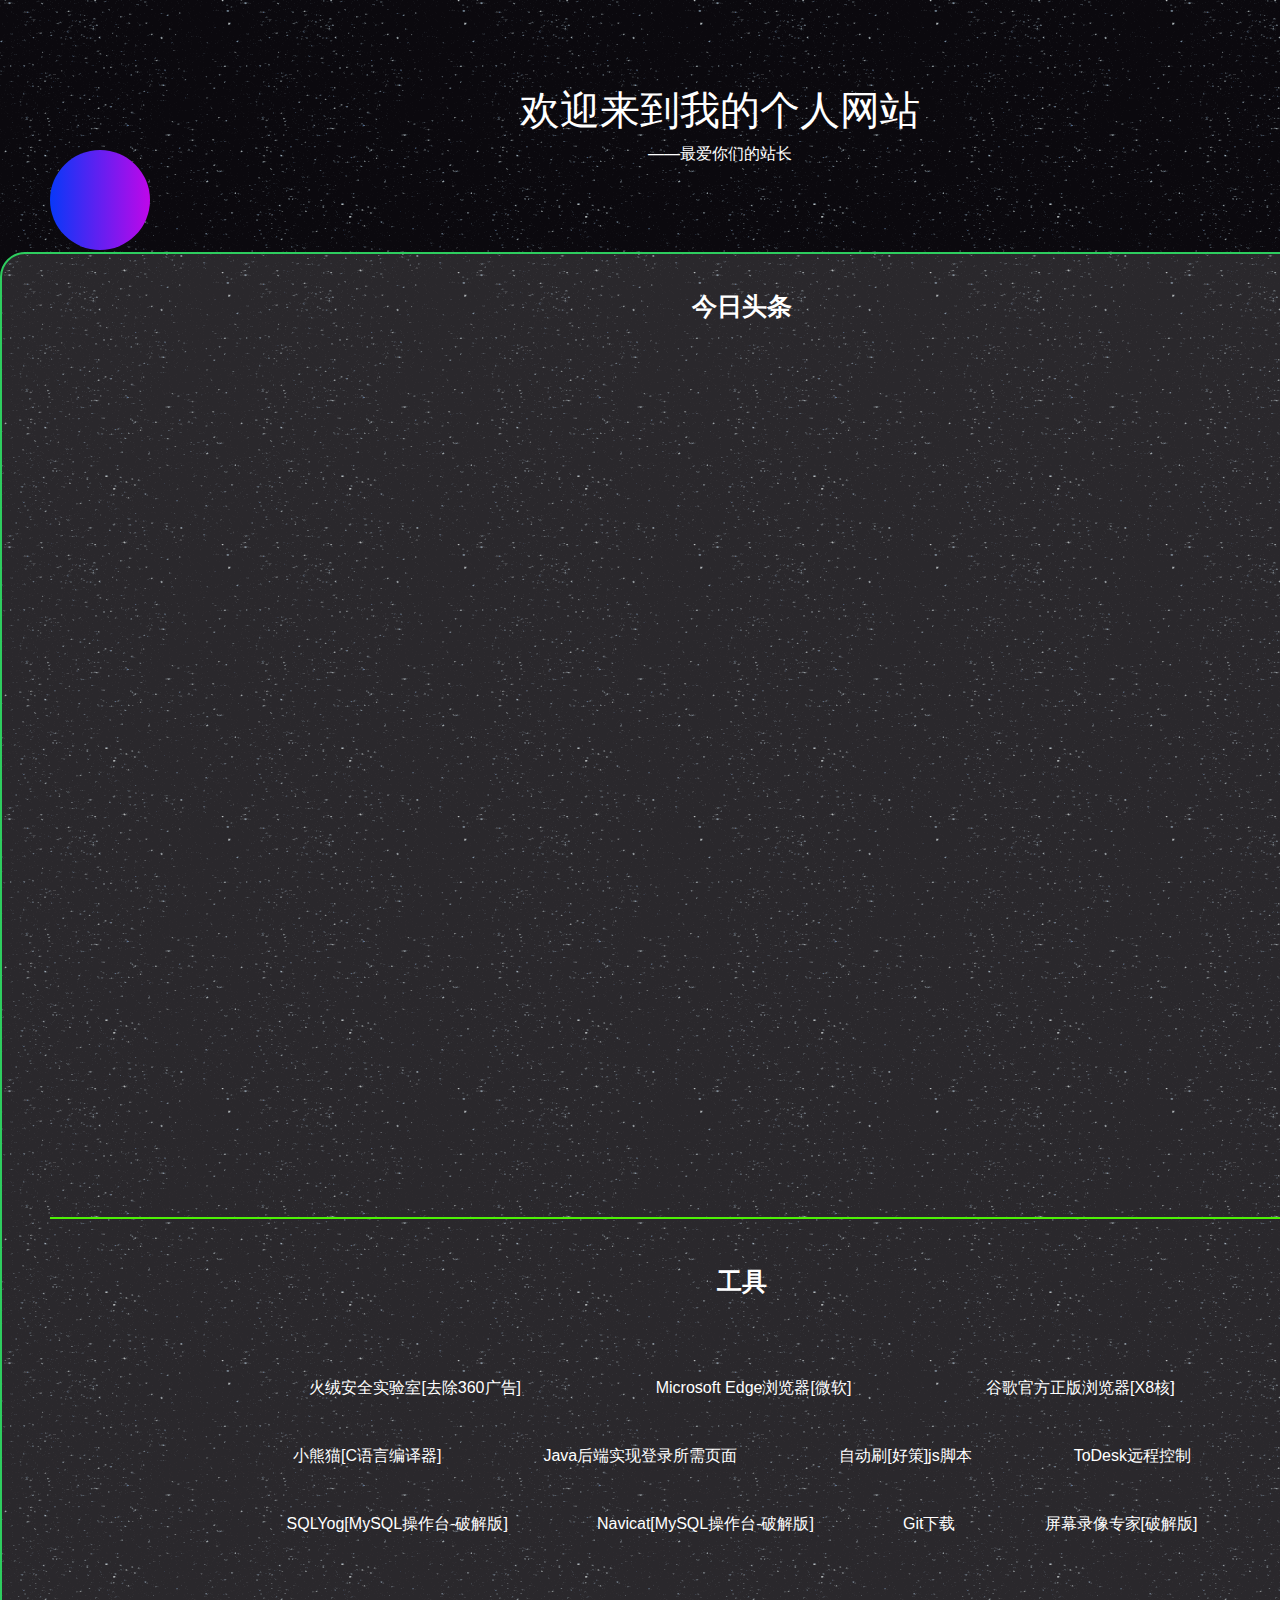
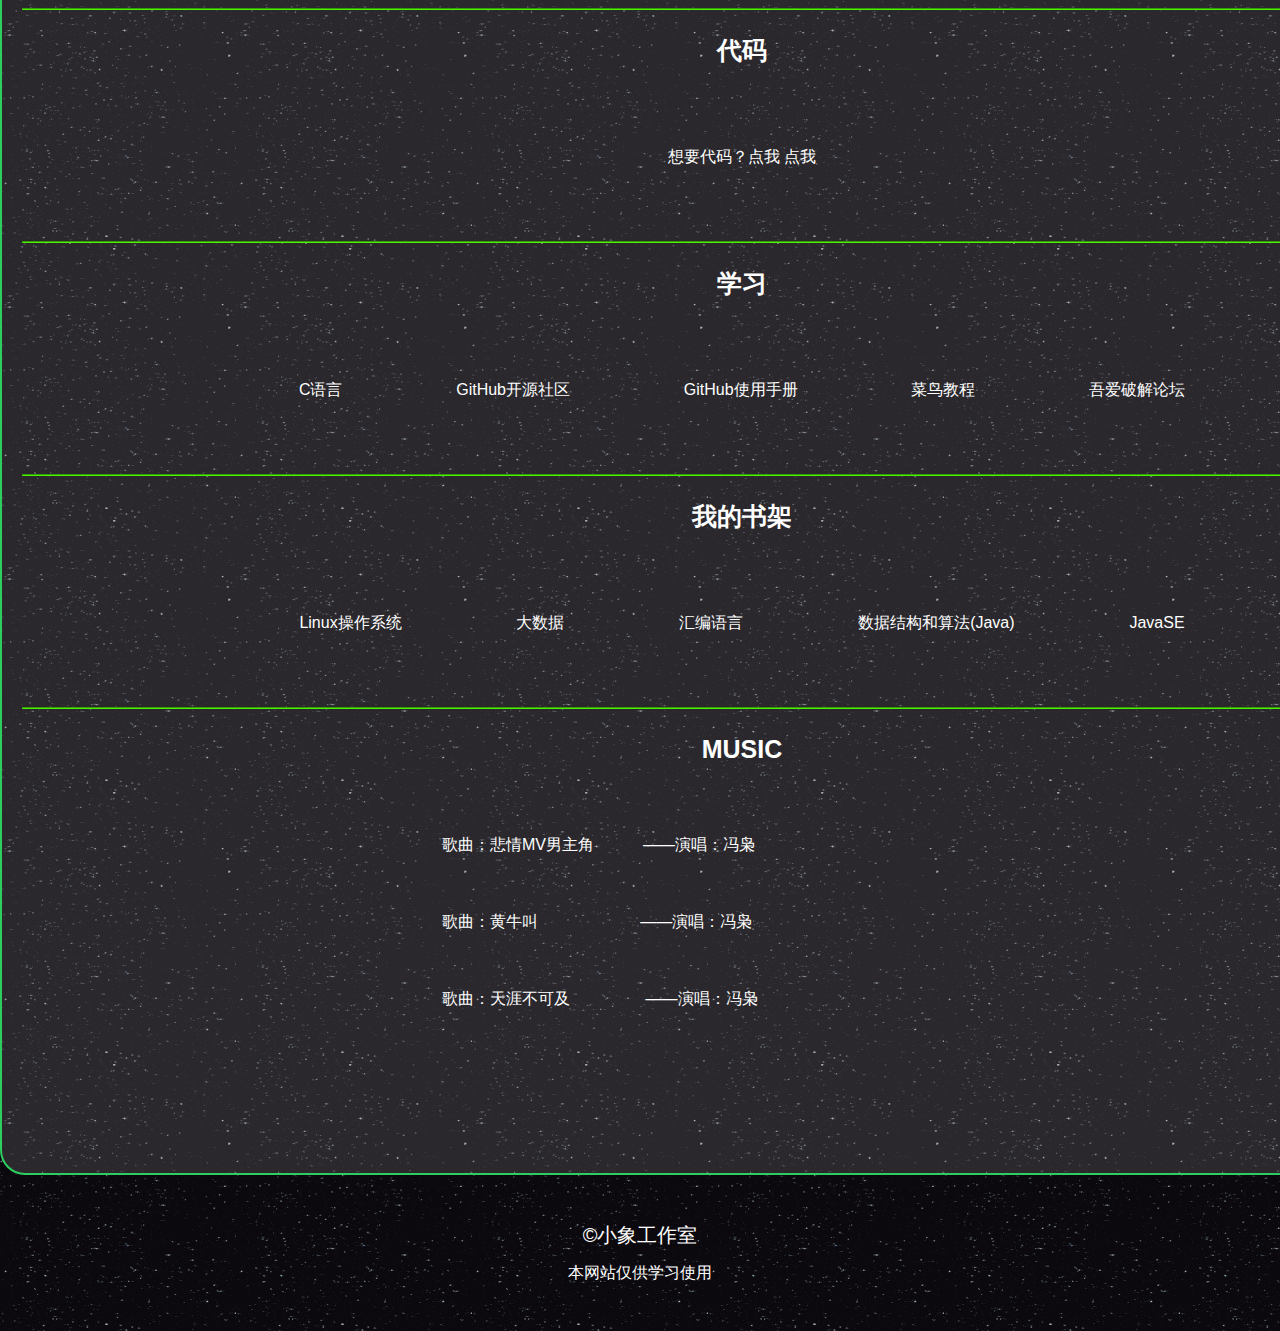
<file: index.html>
<!DOCTYPE html>
<html lang="en">
<head>
    <meta charset="utf-8">
    <!-- 让IE以edge版本状态匹配 -->
    <meta http-equiv="X-UA-Compatible" content="IE=edge">
    <!-- 通过为视口（viewport）设置 meta 属性为 user-scalable=no 可以禁用其缩放（zooming）功能 -->
    <meta name="viewport" content="width=device-width, initial-scale=1, maximum-scale=1, user-scalable=yes">
    <!-- 上述3个meta标签*必须*放在最前面，任何其他内容都*必须*跟随其后！ -->
    <!-- 搜索引擎识别内容区 -->
    <title>我的个人网站</title>
    <!-- 引擎检索 -->
    <meta name="keywords" content="个人网站，个人博客，允许通过搜索引擎检索关键字">
    <meta name="description" content="这是一个属于向豪的个人网站，本网站仅供学习使用">
    <!-- 引入logo -->
    <link rel="icon" type="image/x-icon" href="xh/favicon.png"/>
    <!-- 引入重置浏览器默认样式css -->
    <link rel="stylesheet" href="xh/css/public/reset.min.css">
    <!-- 引入css格式 -->
    <link rel="stylesheet" href="xh/css/public.min.css">
    <link rel="stylesheet" href="xh/css/index.min.css"/>
    <!-- JS -->
    <script type="text/javascript" src="xh/js/jquery.min.js"></script>
</head>
<body>
<!-- 盒子标签 矩形区域(长方形) 大小(宽高) 标签区分 class(类名)命名 命名规范化 见名知意 英文单词 -->
<div class="header w">
    <div class="mouth">
        <div class="top"></div>
        <div class="bottom"></div>
    </div>
    <div class="title">
        <h1>欢迎来到我的个人网站</h1>
        <br>
        <p>——最爱你们的站长</p>
    </div>
</div>
<div>
    <ul class="nav_down">
        <li>
            <a href="#">
                <img src="xh/img/down.png" alt="向上箭头"/>
            </a>
        </li>
    </ul>
</div>
<div>
    <ul class="nav_up">
        <li>今日头条</li>
        <li>工具</li>
        <li>代码</li>
        <li>学习</li>
        <li>我的书架</li>
        <li>MUSIC</li>
        <li>
            <img src="xh/img/up.png" alt="向下箭头"/>
        </li>
    </ul>
</div>
<div class="main w clearfix">
    <h2 class="main-title">今日头条</h2>
    <div class="video">
        <!--        &lt;!&ndash; seamless 看起来像自己的页面一样，只有谷歌和Safari6支持 &ndash;&gt;
                <iframe height="100%" width="100%"
                        src="//player.bilibili.com/player.html?aid=467010252&bvid=BV1CL411N7ba&cid=544990812&page=1">
                    您的浏览器不支持加载该视频
                </iframe>-->
        <script src='//player.polyv.net/script/player.js'></script>
        <div id='plv_25fde5982098747818aebe7032affbf1_2'></div>
        <script>
            var player = polyvPlayer({
                'wrap': '#plv_25fde5982098747818aebe7032affbf1_2',
                'width': '100%',
                'height': '788px',
                'vid': '25fde5982098747818aebe7032affbf1_2',
                'playsafe': '' // 播放加密视频的凭证, 取值参考文档: https://help.polyv.net/index.html#/vod/api/playsafe/token/create_token
            });
        </script>
    </div>
    <h2 class="main-title">工具</h2>
    <div class="click">
        <div>
            <a href="https://oahgnaix.lanzouf.com/iOTdB057nsti">火绒安全实验室[去除360广告]</a>
        </div>
        <div>
            <a href="https://oahgnaix.lanzouf.com/iOZdh05ur12b">Microsoft Edge浏览器[微软]</a>
        </div>
        <div>
            <a href="https://oahgnaix.lanzouf.com/iMNbb057nvwj">谷歌官方正版浏览器[X8核]</a>
        </div>
        <div>
            <a href="https://oahgnaix.lanzouf.com/iR40R04yle7g">小熊猫[C语言编译器]</a>
        </div>
        <div>
            <a href="https://oahgnaix.lanzouf.com/i26Rt04yhd4d">Java后端实现登录所需页面</a>
        </div>
        <div>
            <a href="https://oahgnaix.lanzouf.com/im88P04vdkwb">自动刷[好策]js脚本</a>
        </div>
        <div>
            <a href="https://oahgnaix.lanzouf.com/ihHPa04ve90j">ToDesk远程控制</a>
        </div>
        <div>
            <a href="https://oahgnaix.lanzouf.com/iu9Kt04vdofi">SQLYog[MySQL操作台-破解版]</a>
        </div>
        <div>
            <a href="https://oahgnaix.lanzouf.com/im6P004vdncj">Navicat[MySQL操作台-破解版]</a>
        </div>
        <div>
            <a href="https://oahgnaix.lanzouf.com/iqVxa04vdp3c">Git下载</a>
        </div>
        <div>
            <a href="https://oahgnaix.lanzouf.com/i6gBZ04vd6te">屏幕录像专家[破解版]</a>
        </div>
        <!--        <div>-->
        <!--            <a href="">GitHubDeskTop[附:汉化组件]</a>-->
        <!--        </div>-->
        <!--        <div>-->
        <!--            <a href="">MySQL[5.7.37]附:完整配置步骤</a>-->
        <!--        </div>-->
    </div>
    <hr>
    <h2 class="main-title">代码</h2>
    <div class="click">
        <div id="myBlog">
            <!-- href="http://oahgnaix.gitee.io/xh" target="_blank"-->
            <a href="http://oahgnaix.gitee.io/xh" target="_blank">
                想要代码？点我 点我
            </a>
        </div>
    </div>
    <hr>
    <h2 class="main-title">学习</h2>
    <div class="click">
        <div>
            <a href="http://oahgnaix.gitee.io/website-repository/doc/C语言图书——尚硅谷.pdf">
                C语言
            </a>
        </div>
        <div>
            <a href="https://github.com/">GitHub开源社区</a>
        </div>
        <div>
            <a href="http://oahgnaix.gitee.io/website-repository/images/github/search.jpg">GitHub使用手册</a>
        </div>
        <div>
            <a href="https://www.runoob.com/html/html-tutorial.html">菜鸟教程</a>
        </div>
        <div>
            <a href="https://www.52pojie.cn/">吾爱破解论坛</a>
        </div>
    </div>
    <hr>
    <h2 class="main-title">我的书架</h2>
    <div class="click">
        <div>
            <a href="http://oahgnaix.gitee.io/website-repository/doc/Linux图书(2021版)——韩顺平.pdf">
                Linux操作系统
            </a>
        </div>
        <div>
            <a href="http://oahgnaix.gitee.io/website-repository/doc/大数据图书.pdf">
                大数据
            </a>
        </div>
        <div>
            <a href="http://oahgnaix.gitee.io/website-repository/doc/汇编语言 第四版.pdf">
                汇编语言
            </a>
        </div>
        <div>
            <a href="http://oahgnaix.gitee.io/website-repository/doc/数据结构与算法图书(Java版)——韩顺平.pdf">
                数据结构和算法(Java)
            </a>
        </div>
        <div>
            <a href="http://oahgnaix.gitee.io/website-repository/doc/JavaSE图书——韩顺平.pdf">
                JavaSE
            </a>
        </div>
    </div>
    <hr>
    <h2 class="main-title">MUSIC</h2>
    <div class="music">
        <h4>歌曲：悲情MV男主角 &nbsp; &nbsp; &nbsp; &nbsp; &nbsp; ——演唱：冯枭</h4>
        <audio style="width: 100%; height: 100%" controls loop>
            <source src="http://oahgnaix.gitee.io/website-repository/music/悲情MV男主角.mp3" type="audio/mp3">
            <embed height="50" width="100"
                   src="">
        </audio>
    </div>
    <div class="music">
        <h4>歌曲：黄牛叫 &nbsp; &nbsp; &nbsp; &nbsp; &nbsp; &nbsp; &nbsp; &nbsp; &nbsp; &nbsp; &nbsp; ——演唱：冯枭</h4>
        <audio style="width: 100%; height: 100%" controls loop>
            <source src="http://oahgnaix.gitee.io/website-repository/music/music.mp3" type="audio/mp3">
            <embed height="50" width="100"
                   src="">
        </audio>
    </div>
    <div class="music">
        <h4>歌曲：天涯不可及 &nbsp; &nbsp; &nbsp; &nbsp; &nbsp; &nbsp; &nbsp; &nbsp; ——演唱：冯枭</h4>
        <audio style="width: 100%; height: 100%" controls loop>
            <source src="http://oahgnaix.gitee.io/website-repository/music/天涯不可及.mp3"
                    type="audio/mp3">
            <embed height="50" width="100"
                   src="">
        </audio>
    </div>
</div>

<div class="footer">
    <h2 class="copyright">
        &copy;小象工作室
    </h2>
    <p class="copyright-info">本网站仅供学习使用</p>
</div>
<!-- 本网页的JS -->
<script type="text/javascript" src="xh/js/rotation_map.js"></script>
<script type="text/javascript" src="xh/js/navigation.js"></script>
<script type="text/javascript" src="xh/js/index.js"></script>
</body>
</html>
</file>
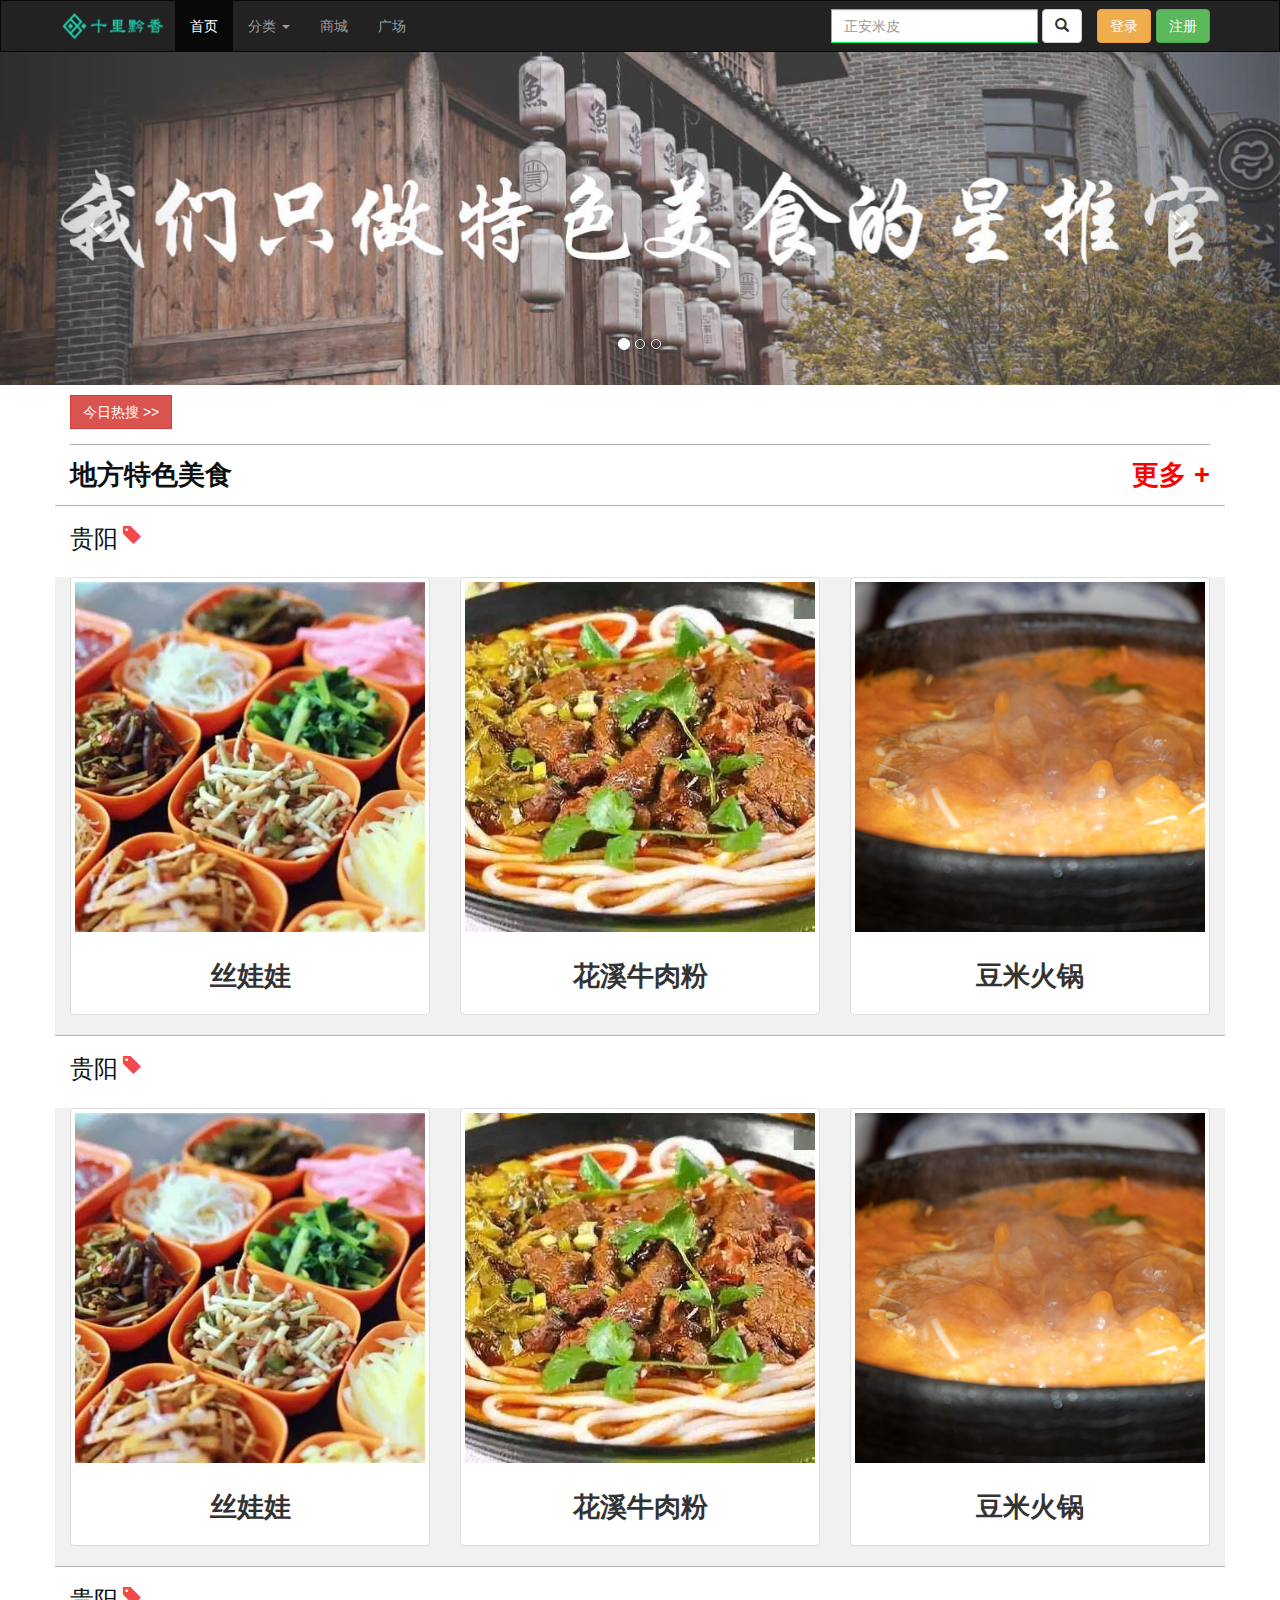
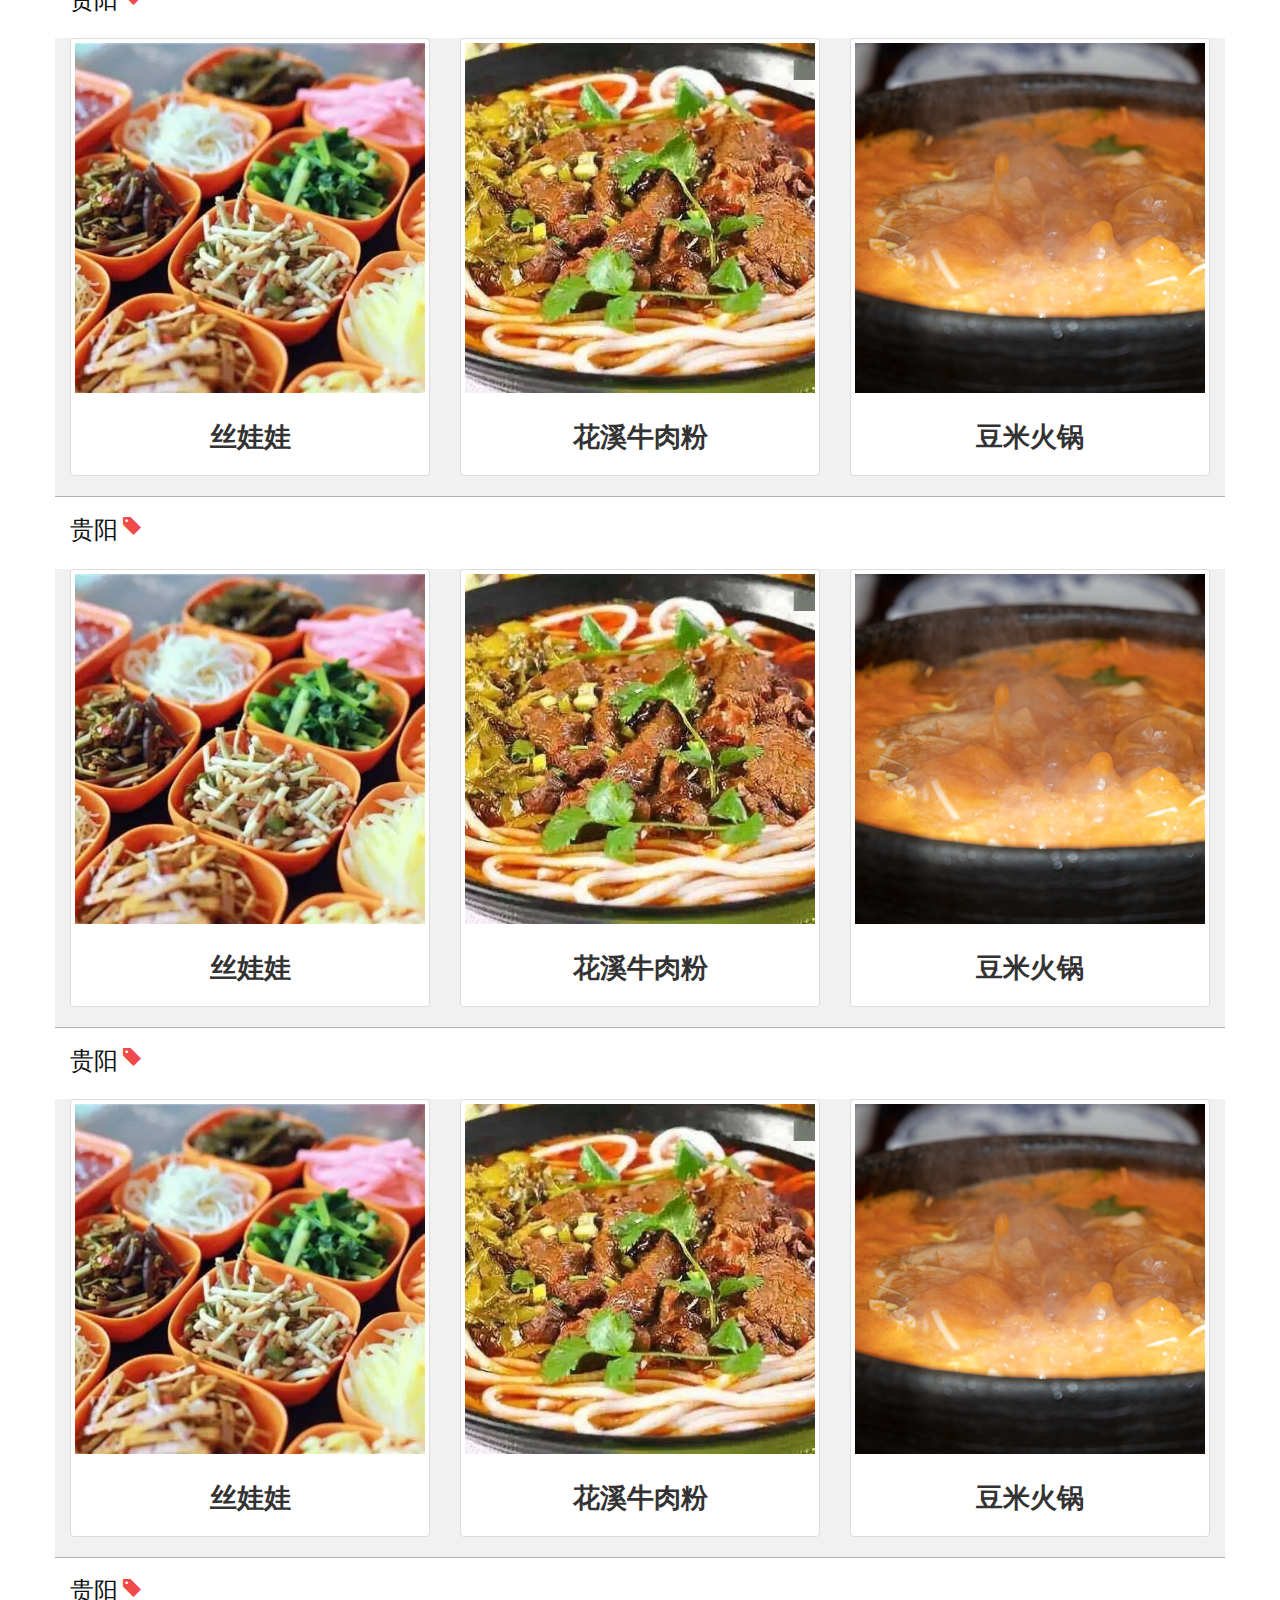
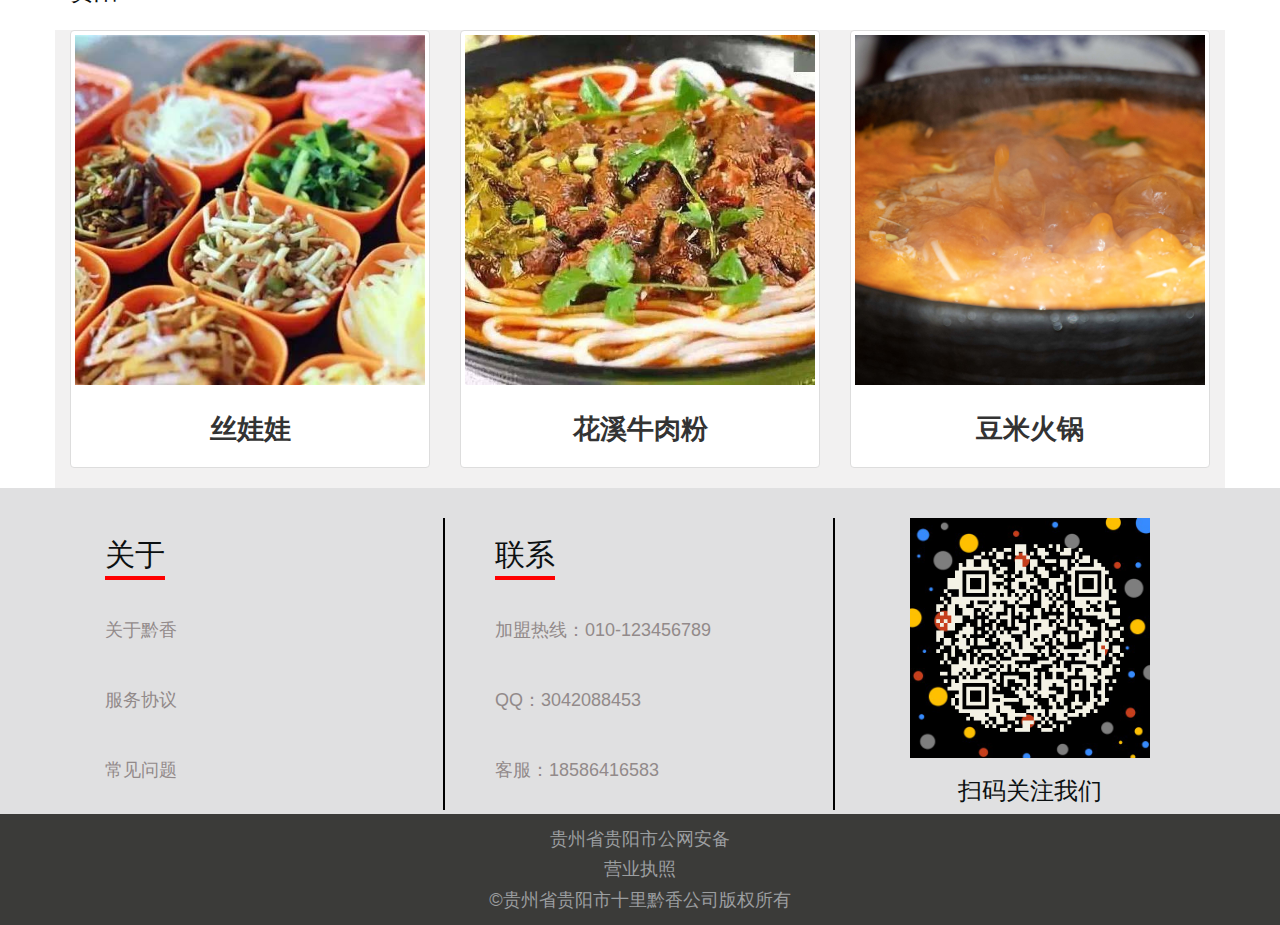
<file: slqx/index.html>
<!DOCTYPE html>
<html lang="en">
<head>
    <meta charset="utf-8">
    <!-- 让IE以edge版本状态匹配 -->
    <meta http-equiv="X-UA-Compatible" content="IE=edge">
    <!-- 通过为视口（viewport）设置 meta 属性为 user-scalable=no 可以禁用其缩放（zooming）功能 -->
    <meta name="viewport" content="width=device-width, initial-scale=1, maximum-scale=1, user-scalable=no">
    <!-- 上述3个meta标签*必须*放在最前面，任何其他内容都*必须*跟随其后！ -->
    <!-- 搜索引擎识别内容区 -->
    <title>十里黔香</title>
    <meta name="description"
          content=""/>
    <meta name="keywords" content="十里黔香、贵州美食、贵州特色美食、美食、贵州小吃"/>
    <!-- 引入logo -->
    <link rel="icon" type="image/x-icon" href="favicon.ico"/>
    <!-- 引入去除默认样式 放最前面 -->
    <link rel="stylesheet" href="css/public/reset.min.css">
    <!-- Bootstrap -->
    <link rel="stylesheet" href="mybootstrap/css/bootstrap.min.css">
    <!-- 引入字体图标库 -->
    <link rel="stylesheet" href="fa/css/all.min.css">
    <!-- 引入网页样式 -->
    <link rel="stylesheet" href="css/index.min.css">
    <!-- HTML5 shim 和 Respond.js 是为了让 IE8 支持 HTML5 元素和媒体查询（media queries）功能 -->
    <!-- 警告：通过 file:// 协议（就是直接将 html 页面拖拽到浏览器中）访问页面时 Respond.js 不起作用 -->
    <!--[if lt IE 9]>
    <script src="mybootstrap/js/html5shiv.js"></script>
    <script src="mybootstrap/js/respond.min.js"></script>
    <![endif]-->
</head>
<body>
<!-- 导航区 -->
<nav class="navbar navbar-default navbar-inverse">
    <div class="container nav-mi">
        <!-- 移动端菜单栏 -->
        <div class="navbar-header">
            <!-- 菜单栏弹出层按钮 -->
            <button type="button" class="navbar-toggle collapsed" data-toggle="collapse"
                    data-target="#bs-example-navbar-collapse-1" aria-expanded="false">
                <span class="sr-only">Toggle navigation</span>
                <span class="icon-bar"></span>
                <span class="icon-bar"></span>
                <span class="icon-bar"></span>
            </button>
            <!-- logo -->
            <a class="navbar-brand logo" href="index.html">
                <img src="img/logo.png" alt="十里黔香">
            </a>
        </div>
        <!-- PC端导航栏 -->
        <div class="collapse navbar-collapse" id="bs-example-navbar-collapse-1">
            <ul class="nav navbar-nav nav-items">
                <li class="active"><a href="index.html">首页 <span class="sr-only">(current)</span></a></li>
                <li class="dropdown">
                    <a href="#" class="dropdown-toggle" data-toggle="dropdown" role="button" aria-haspopup="true"
                       aria-expanded="false">分类 <span class="caret"></span></a>
                    <ul class="dropdown-menu">
                        <li><a href="javascript:">贵阳</a></li>
                        <li><a href="javascript:">遵义</a></li>
                        <li><a href="javascript:">铜仁</a></li>
                    </ul>
                </li>
                <li><a href="#">商城</a></li>
                <li class="hidden-xs"><a href="javascript:">广场</a></li>
            </ul>
            <!-- 登录注册 -->
            <ul class="nav navbar-nav navbar-right sign-in">
                <li>
                    <a href="javascript:">
                        <button type="button" class="btn btn-warning">登录</button>
                    </a>
                </li>
                <li class="zhuce-wrapper">
                    <a href="javascript:">
                        <button type="button" class="btn btn-success">注册</button>
                    </a>
                </li>
            </ul>
            <!-- PC端搜索框 -->
            <div class="hidden-xs pc-search">
                <form class="navbar-form navbar-right">
                    <div class="form-group">
                        <input type="text" class="form-control" placeholder="正安米皮">
                    </div>
                    <button type="submit" class="btn btn-default">
                        <i class="glyphicon glyphicon-search"></i>
                    </button>
                </form>
            </div>
        </div>
        <!-- 移动端搜索框 -->
        <div class="visible-xs mobile-search">
            <form>
                <div class="form-group">
                    <input type="text" class="form-control" placeholder="正安米皮">
                </div>
                <button type="submit" class="btn btn-default">搜索</button>
            </form>
        </div>
    </div>
</nav>
<!-- 轮播图 -->
<div id="carousel-example-generic" class="carousel slide hidden-xs" data-ride="carousel">
    <!-- 轮播点区域 x3 -->
    <ol class="carousel-indicators">
        <li data-target="#carousel-example-generic" data-slide-to="0" class="active"></li>
        <li data-target="#carousel-example-generic" data-slide-to="1"></li>
        <li data-target="#carousel-example-generic" data-slide-to="2"></li>
    </ol>

    <!-- 轮播图区域 x3 -->
    <div class="carousel-inner" role="listbox">
        <div class="item active">
            <img src="img/lunbo/lunbo01.jpg" alt="你的浏览器不支持...">
            <div class="carousel-caption"></div>
        </div>
        <div class="item">
            <img src="img/lunbo/lunbo02.jpg" alt="你的浏览器不支持...">
            <div class="carousel-caption"></div>
        </div>
        <div class="item">
            <img src="img/lunbo/lunbo03.jpg" alt="你的浏览器不支持...">
            <div class="carousel-caption"></div>
        </div>
    </div>

    <!-- 切换按钮 -->
    <a class="left carousel-control" href="#carousel-example-generic" role="button" data-slide="prev">
        <span class="glyphicon glyphicon-chevron-left" aria-hidden="true"></span>
        <span class="sr-only">Previous</span>
    </a>
    <a class="right carousel-control" href="#carousel-example-generic" role="button" data-slide="next">
        <span class="glyphicon glyphicon-chevron-right" aria-hidden="true"></span>
        <span class="sr-only">Next</span>
    </a>
</div>
<!-- 移动端显示导航 -->
<div class="mobile-nav visible-xs">
    <a href="javascript:">关注</a>
    <a href="javascript:">推荐</a>
    <a href="javascript:">广场</a>
</div>
<!-- 热搜 -->
<div class="container hot-search hidden-xs">
    <button class="btn btn-danger hot-search-title" type="button" data-toggle="collapse"
            data-target="#collapseExample"
            aria-expanded="false" aria-controls="collapseExample">
        今日热搜 >>
    </button>
    <div class="collapse hot-search-info" id="collapseExample">
        <div class="well">
            <ul class="row">
                <li class="slqx-lg-4 slqx-md-4 slqx-sm-8 slqx-xs-12">
                    <p>热度排行榜</p>
                    <a href=""><p>1 贵阳丝娃娃</p></a>
                    <a href=""><p>2 青岩状元蹄</p></a>
                    <a href=""><p>3 正安蒸米皮</p></a>
                </li>
                <li class="slqx-lg-4 slqx-md-4 slqx-sm-8 slqx-xs-12">
                    <p>热销排行榜</p>
                    <a href=""><p>1 贵阳丝娃娃</p></a>
                    <a href=""><p>2 青岩状元蹄</p></a>
                    <a href=""><p>3 正安蒸米皮</p></a>
                </li>
                <li class="slqx-lg-4 slqx-md-4 slqx-sm-8 slqx-xs-12">
                    <p>美食教程</p>
                    <a href=""><p>1 贵阳丝娃娃</p></a>
                    <a href=""><p>2 青岩状元蹄</p></a>
                    <a href=""><p>3 正安蒸米皮</p></a>
                </li>
            </ul>
        </div>
    </div>
</div>
<!-- 美食专区 -->
<div class="container food-head">
    <div class="row">
        <div class="slqx-sm-12">
            <ul>
                <li class="hidden-xs">地方特色美食</li>
                <li class="hidden-xs"><a href="javascript:">更多 +</a></li>
                <li class="visible-xs">为你推荐</li>
                <li class="visible-xs"><a href="javascript:">更多 +</a></li>
            </ul>
        </div>
    </div>
</div>
<!-- 各地区美食(贵阳) -->
<div class="container food-local">
    <div class="row">
        <div class="slqx-sm-12 ul">
            <h3>贵阳</h3>
            <i class="glyphicon glyphicon-tag"></i>
        </div>
    </div>
    <div class="row food-wrapper">
        <div class="slqx-sm-4 slqx-xs-7 food">
            <div class="thumbnail">
                <a href="food/guiyang/siwawa.html">
                    <img class="food-cover img-responsive" src="img/guiyang/siwawa.jpg" alt="丝娃娃">
                    <div class="caption">
                        <h2 class="food-title">丝娃娃</h2>
                    </div>
                </a>
            </div>
        </div>
        <div class="slqx-sm-4 slqx-xs-7 food">
            <div class="thumbnail">
                <a href="#">
                    <img class="food-cover img-responsive" src="img/guiyang/花溪牛肉粉.jpg" alt="花溪牛肉粉">
                    <div class="caption">
                        <h2 class="food-title">花溪牛肉粉</h2>
                    </div>
                </a>
            </div>
        </div>
        <div class="slqx-sm-4 slqx-xs-7 food">
            <div class="thumbnail">
                <a href="#">
                    <img class="food-cover img-responsive" src="img/guiyang/豆米火锅.jpg" alt="豆米火锅">
                    <div class="caption">
                        <h2 class="food-title">豆米火锅</h2>
                    </div>
                </a>
            </div>
        </div>
    </div>
</div>
<!-- 各地区美食(贵阳) -->
<div class="container food-local">
    <div class="row">
        <div class="slqx-sm-12 ul">
            <h3>贵阳</h3>
            <i class="glyphicon glyphicon-tag"></i>
        </div>
    </div>
    <div class="row food-wrapper">
        <div class="slqx-sm-4 slqx-xs-7 food">
            <div class="thumbnail">
                <a href="food/guiyang/siwawa.html">
                    <img class="food-cover img-responsive" src="img/guiyang/siwawa.jpg" alt="丝娃娃">
                    <div class="caption">
                        <h2 class="food-title">丝娃娃</h2>
                    </div>
                </a>
            </div>
        </div>
        <div class="slqx-sm-4 slqx-xs-7 food">
            <div class="thumbnail">
                <a href="#">
                    <img class="food-cover img-responsive" src="img/guiyang/花溪牛肉粉.jpg" alt="花溪牛肉粉">
                    <div class="caption">
                        <h2 class="food-title">花溪牛肉粉</h2>
                    </div>
                </a>
            </div>
        </div>
        <div class="slqx-sm-4 slqx-xs-7 food">
            <div class="thumbnail">
                <a href="#">
                    <img class="food-cover img-responsive" src="img/guiyang/豆米火锅.jpg" alt="豆米火锅">
                    <div class="caption">
                        <h2 class="food-title">豆米火锅</h2>
                    </div>
                </a>
            </div>
        </div>
    </div>
</div>
<!-- 各地区美食(贵阳) -->
<div class="container food-local">
    <div class="row">
        <div class="slqx-sm-12 ul">
            <h3>贵阳</h3>
            <i class="glyphicon glyphicon-tag"></i>
        </div>
    </div>
    <div class="row food-wrapper">
        <div class="slqx-sm-4 slqx-xs-7 food">
            <div class="thumbnail">
                <a href="food/guiyang/siwawa.html">
                    <img class="food-cover img-responsive" src="img/guiyang/siwawa.jpg" alt="丝娃娃">
                    <div class="caption">
                        <h2 class="food-title">丝娃娃</h2>
                    </div>
                </a>
            </div>
        </div>
        <div class="slqx-sm-4 slqx-xs-7 food">
            <div class="thumbnail">
                <a href="#">
                    <img class="food-cover img-responsive" src="img/guiyang/花溪牛肉粉.jpg" alt="花溪牛肉粉">
                    <div class="caption">
                        <h2 class="food-title">花溪牛肉粉</h2>
                    </div>
                </a>
            </div>
        </div>
        <div class="slqx-sm-4 slqx-xs-7 food">
            <div class="thumbnail">
                <a href="#">
                    <img class="food-cover img-responsive" src="img/guiyang/豆米火锅.jpg" alt="豆米火锅">
                    <div class="caption">
                        <h2 class="food-title">豆米火锅</h2>
                    </div>
                </a>
            </div>
        </div>
    </div>
</div>
<!-- 各地区美食(贵阳) -->
<div class="container food-local">
    <div class="row">
        <div class="slqx-sm-12 ul">
            <h3>贵阳</h3>
            <i class="glyphicon glyphicon-tag"></i>
        </div>
    </div>
    <div class="row food-wrapper">
        <div class="slqx-sm-4 slqx-xs-7 food">
            <div class="thumbnail">
                <a href="food/guiyang/siwawa.html">
                    <img class="food-cover img-responsive" src="img/guiyang/siwawa.jpg" alt="丝娃娃">
                    <div class="caption">
                        <h2 class="food-title">丝娃娃</h2>
                    </div>
                </a>
            </div>
        </div>
        <div class="slqx-sm-4 slqx-xs-7 food">
            <div class="thumbnail">
                <a href="#">
                    <img class="food-cover img-responsive" src="img/guiyang/花溪牛肉粉.jpg" alt="花溪牛肉粉">
                    <div class="caption">
                        <h2 class="food-title">花溪牛肉粉</h2>
                    </div>
                </a>
            </div>
        </div>
        <div class="slqx-sm-4 slqx-xs-7 food">
            <div class="thumbnail">
                <a href="#">
                    <img class="food-cover img-responsive" src="img/guiyang/豆米火锅.jpg" alt="豆米火锅">
                    <div class="caption">
                        <h2 class="food-title">豆米火锅</h2>
                    </div>
                </a>
            </div>
        </div>
    </div>
</div>
<!-- 各地区美食(贵阳) -->
<div class="container food-local">
    <div class="row">
        <div class="slqx-sm-12 ul">
            <h3>贵阳</h3>
            <i class="glyphicon glyphicon-tag"></i>
        </div>
    </div>
    <div class="row food-wrapper">
        <div class="slqx-sm-4 slqx-xs-7 food">
            <div class="thumbnail">
                <a href="food/guiyang/siwawa.html">
                    <img class="food-cover img-responsive" src="img/guiyang/siwawa.jpg" alt="丝娃娃">
                    <div class="caption">
                        <h2 class="food-title">丝娃娃</h2>
                    </div>
                </a>
            </div>
        </div>
        <div class="slqx-sm-4 slqx-xs-7 food">
            <div class="thumbnail">
                <a href="#">
                    <img class="food-cover img-responsive" src="img/guiyang/花溪牛肉粉.jpg" alt="花溪牛肉粉">
                    <div class="caption">
                        <h2 class="food-title">花溪牛肉粉</h2>
                    </div>
                </a>
            </div>
        </div>
        <div class="slqx-sm-4 slqx-xs-7 food">
            <div class="thumbnail">
                <a href="#">
                    <img class="food-cover img-responsive" src="img/guiyang/豆米火锅.jpg" alt="豆米火锅">
                    <div class="caption">
                        <h2 class="food-title">豆米火锅</h2>
                    </div>
                </a>
            </div>
        </div>
    </div>
</div>
<!-- 各地区美食(贵阳) -->
<div class="container food-local">
    <div class="row">
        <div class="slqx-sm-12 ul">
            <h3>贵阳</h3>
            <i class="glyphicon glyphicon-tag"></i>
        </div>
    </div>
    <div class="row food-wrapper">
        <div class="slqx-sm-4 slqx-xs-7 food">
            <div class="thumbnail">
                <a href="food/guiyang/siwawa.html">
                    <img class="food-cover img-responsive" src="img/guiyang/siwawa.jpg" alt="丝娃娃">
                    <div class="caption">
                        <h2 class="food-title">丝娃娃</h2>
                    </div>
                </a>
            </div>
        </div>
        <div class="slqx-sm-4 slqx-xs-7 food">
            <div class="thumbnail">
                <a href="#">
                    <img class="food-cover img-responsive" src="img/guiyang/花溪牛肉粉.jpg" alt="花溪牛肉粉">
                    <div class="caption">
                        <h2 class="food-title">花溪牛肉粉</h2>
                    </div>
                </a>
            </div>
        </div>
        <div class="slqx-sm-4 slqx-xs-7 food">
            <div class="thumbnail">
                <a href="#">
                    <img class="food-cover img-responsive" src="img/guiyang/豆米火锅.jpg" alt="豆米火锅">
                    <div class="caption">
                        <h2 class="food-title">豆米火锅</h2>
                    </div>
                </a>
            </div>
        </div>
    </div>
</div>
<!-- 本司相关信息介绍 -->
<div class="container-fluid company-wrapper">
    <div class="container company-info">
        <div class="row">
            <div class="slqx-md-4 slqx-sm-6 slqx-xs-6 info">
                <h2>关于</h2>
                <h4>关于黔香</h4>
                <h4>服务协议</h4>
                <h4>常见问题</h4>
            </div>
            <div class="slqx-md-4 slqx-sm-6 slqx-xs-6 contact">
                <h2>联系</h2>
                <h4>加盟热线：010-123456789</h4>
                <h4>QQ：3042088453</h4>
                <h4>客服：18586416583</h4>
            </div>
            <div class="slqx-md-4 slqx-sm-12 slqx-xs-12 wechat">
                <img src="img/qrcode/wechat.png" alt="">
                <h3>扫码关注我们</h3>
            </div>
        </div>
    </div>
</div>
<!-- 版权声明 -->
<div class="container-fluid copyright-wrapper">
    <div class="copyright">
        <p>贵州省贵阳市公网安备</p>
        <p>营业执照</p>
        <p>&copy;贵州省贵阳市十里黔香公司版权所有</p>
    </div>
</div>
</body>
<!-- jQuery (Bootstrap 的所有 JavaScript 插件都依赖 jQuery，所以必须放在前边) -->
<script src="mybootstrap/js/jquery.min.js"></script>
<!-- 加载 Bootstrap 的所有 JavaScript 插件。你也可以根据需要只加载单个插件。 -->
<script src="mybootstrap/js/bootstrap.min.js"></script>
</html>
</file>
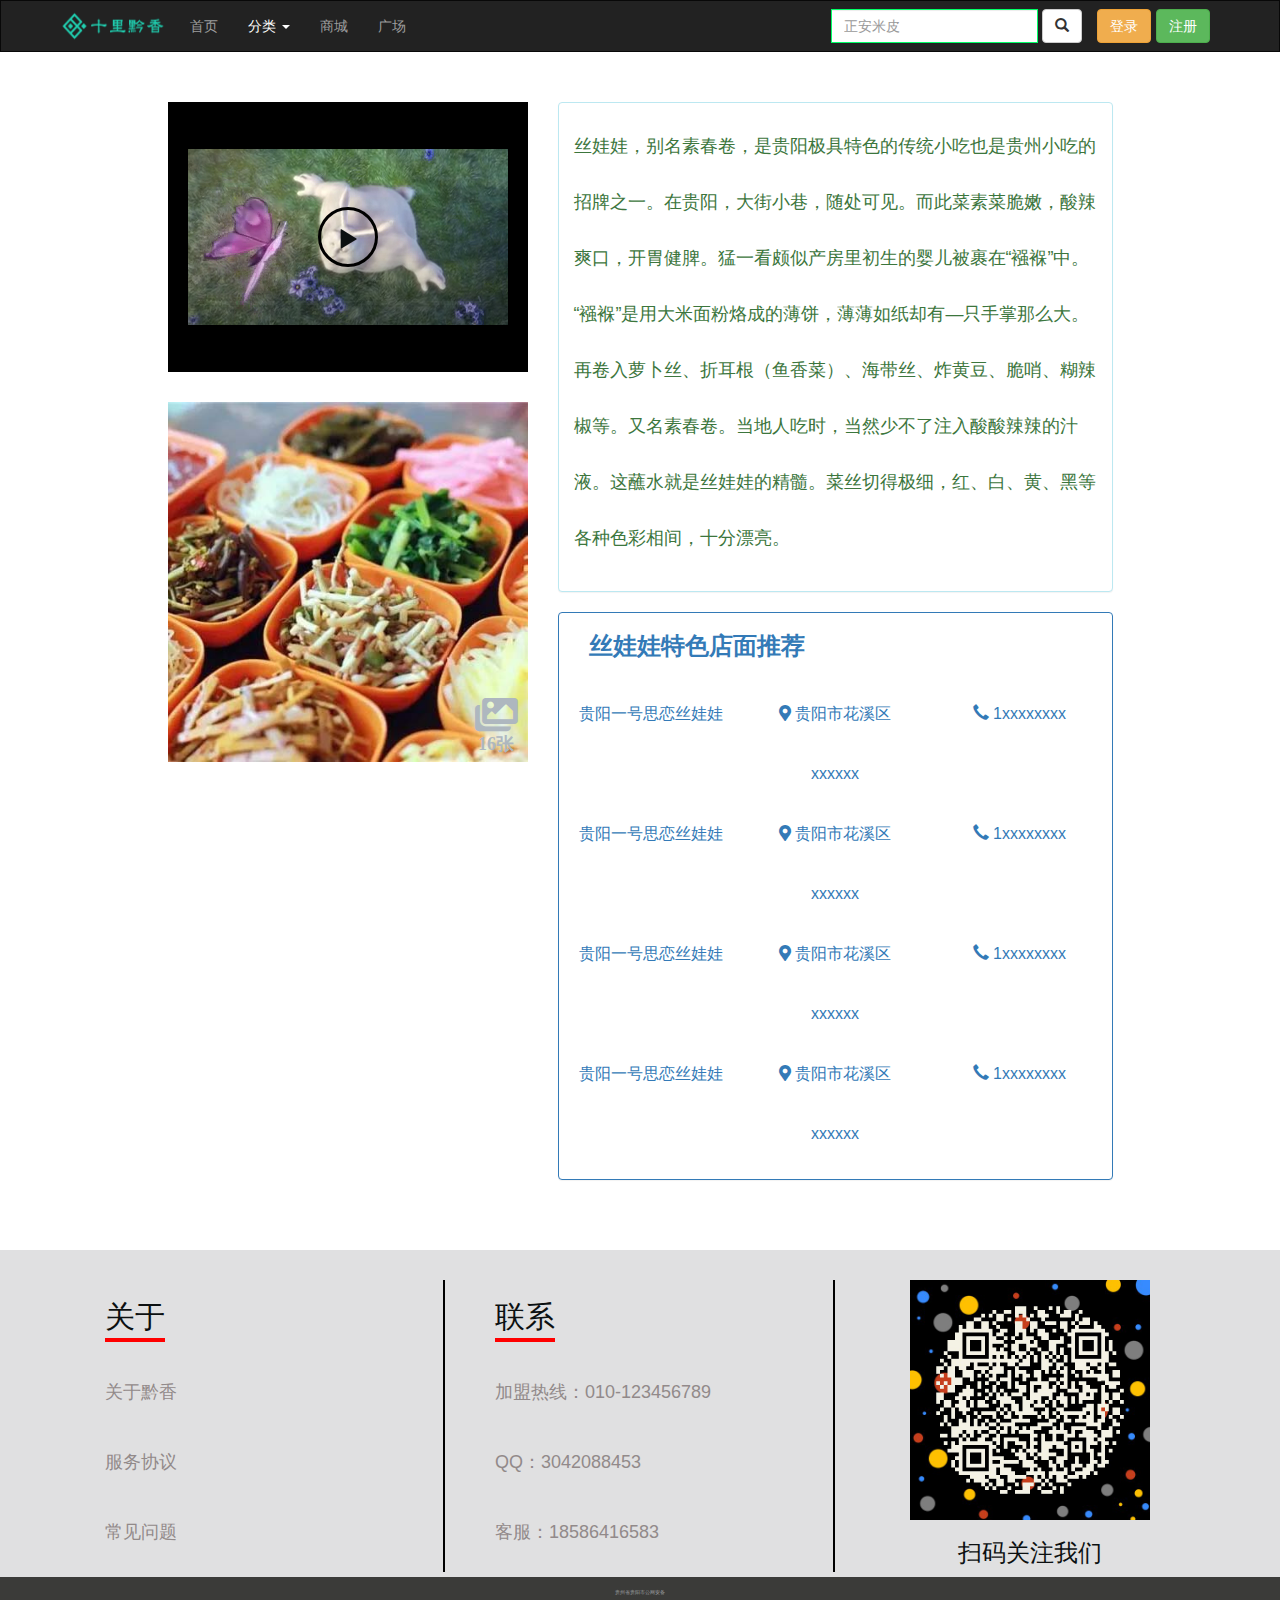
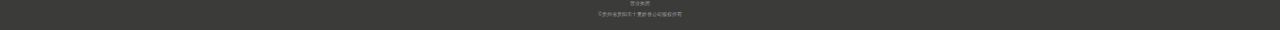
<file: slqx/food/guiyang/siwawa.html>
<!DOCTYPE html>
<html lang="en">
<head>
    <meta charset="utf-8">
    <!-- 让IE以edge版本状态匹配 -->
    <meta http-equiv="X-UA-Compatible" content="IE=edge">
    <!-- 通过为视口（viewport）设置 meta 属性为 user-scalable=no 可以禁用其缩放（zooming）功能 -->
    <meta name="viewport" content="width=device-width, initial-scale=1, maximum-scale=1, user-scalable=no">
    <!-- 上述3个meta标签*必须*放在最前面，任何其他内容都*必须*跟随其后！ -->
    <!-- 搜索引擎识别内容区 -->
    <title>十里黔香</title>
    <meta name="description"
          content=""/>
    <meta name="keywords" content="十里黔香、贵州美食、贵州特色美食、美食、贵州小吃"/>
    <!-- 引入logo -->
    <link rel="icon" type="image/x-icon" href="../../favicon.ico"/>
    <!-- 引入去除默认样式 放最前面 -->
    <link rel="stylesheet" href="../../css/public/reset.min.css">
    <!-- Bootstrap -->
    <link rel="stylesheet" href="../../mybootstrap/css/bootstrap.min.css">
    <!-- 引入字体图标库 -->
    <link rel="stylesheet" href="../../fa/css/all.min.css">
    <!-- 引入网页样式 -->
    <link rel="stylesheet" href="../../css/food/public-food.min.css">
    <!-- HTML5 shim 和 Respond.js 是为了让 IE8 支持 HTML5 元素和媒体查询（media queries）功能 -->
    <!-- 警告：通过 file:// 协议（就是直接将 html 页面拖拽到浏览器中）访问页面时 Respond.js 不起作用 -->
    <!--[if lt IE 9]>
    <script src="../../mybootstrap/js/html5shiv.js"></script>
    <script src="../../mybootstrap/js/respond.min.js"></script>
    <![endif]-->
</head>
<body>
<!-- 导航区 -->
<nav class="navbar navbar-default navbar-inverse">
    <div class="container nav-mi">
        <!-- 移动端菜单栏 -->
        <div class="navbar-header">
            <!-- 菜单栏弹出层按钮 -->
            <button type="button" class="navbar-toggle collapsed" data-toggle="collapse"
                    data-target="#bs-example-navbar-collapse-1" aria-expanded="false">
                <span class="sr-only">Toggle navigation</span>
                <span class="icon-bar"></span>
                <span class="icon-bar"></span>
                <span class="icon-bar"></span>
            </button>
            <!-- logo -->
            <a class="navbar-brand logo" href="../../index.html">
                <img src="../../img/logo.png" alt="十里黔香">
            </a>
        </div>
        <!-- PC端导航栏 -->
        <div class="collapse navbar-collapse" id="bs-example-navbar-collapse-1">
            <ul class="nav navbar-nav nav-items">
                <li><a href="../../index.html">首页 <span class="sr-only">(current)</span></a></li>
                <li class="dropdown">
                    <a href="#" class="dropdown-toggle" data-toggle="dropdown" role="button" aria-haspopup="true"
                       aria-expanded="false">分类 <span class="caret"></span></a>
                    <ul class="dropdown-menu">
                        <li class="active"><a href="javascript:">贵阳</a></li>
                        <li><a href="javascript:">遵义</a></li>
                        <li><a href="javascript:">铜仁</a></li>
                    </ul>
                </li>
                <li><a href="#">商城</a></li>
                <li class="hidden-xs"><a href="javascript:">广场</a></li>
            </ul>
            <!-- 登录注册 -->
            <ul class="nav navbar-nav navbar-right sign-in">
                <li>
                    <a href="javascript:">
                        <button type="button" class="btn btn-warning">登录</button>
                    </a>
                </li>
                <li class="zhuce-wrapper">
                    <a href="javascript:">
                        <button type="button" class="btn btn-success">注册</button>
                    </a>
                </li>
            </ul>
            <!-- PC端搜索框 -->
            <div class="hidden-xs pc-search">
                <form class="navbar-form navbar-right">
                    <div class="form-group">
                        <input type="text" class="form-control" placeholder="正安米皮">
                    </div>
                    <button type="submit" class="btn btn-default">
                        <i class="glyphicon glyphicon-search"></i>
                    </button>
                </form>
            </div>
        </div>
        <!-- 移动端搜索框 -->
        <div class="visible-xs mobile-search">
            <form>
                <div class="form-group">
                    <input type="text" class="form-control" placeholder="正安米皮">
                </div>
                <button type="submit" class="btn btn-default">搜索</button>
            </form>
        </div>
    </div>
</nav>
<!-- 美食信息 -->
<div class="container siwawa">
    <div class="row">
        <div class="slqx-lg-1"></div>
        <div class="slqx-lg-4 slqx-md-4 siwawa-left-wrapper">
            <div class="siwawa-video">
                <div class="embed-responsive embed-responsive-4by3 video">
                    <iframe class="embed-responsive-item"
                            src="../../video/test.mp4">
                    </iframe>
                    <!--//player.bilibili.com/player.html?aid=467010252&bvid=BV1CL411N7ba&cid=544990812&page=1-->
                </div>
                <div class="play" id="js-play-button">
                    <i class="glyphicon glyphicon-play"></i>
                </div>
            </div>
            <div class="siwawa-picture">
                <img src="../../img/guiyang/siwawa.jpg" class="img-responsive" alt="丝娃娃">
                <i class="fa fa-images"><p>16张</p></i>
            </div>
        </div>
        <div class="slqx-lg-6 slqx-md-6 siwawa-right-wrapper">
            <div class="panel panel-info siwawa-info">
                <div class="panel-body">
                    <p class="text-success">
                        丝娃娃，别名素春卷，是贵阳极具特色的传统小吃也是贵州小吃的招牌之一。在贵阳，大街小巷，随处可见。而此菜素菜脆嫩，酸辣爽口，开胃健脾。猛一看颇似产房里初生的婴儿被裹在“襁褓”中。“襁褓”是用大米面粉烙成的薄饼，薄薄如纸却有—只手掌那么大。再卷入萝卜丝、折耳根（鱼香菜）、海带丝、炸黄豆、脆哨、糊辣椒等。又名素春卷。当地人吃时，当然少不了注入酸酸辣辣的汁液。这蘸水就是丝娃娃的精髓。菜丝切得极细，红、白、黄、黑等各种色彩相间，十分漂亮。
                    </p>
                </div>
            </div>
            <div class="panel panel-primary siwawa-local text-primary">
                <div class="panel-title">
                    <h3>丝娃娃特色店面推荐</h3>
                </div>
                <div class="panel-body">
                    <div class="row">
                        <div class="slqx-lg-4 slqx-md-4">
                            <span class="">贵阳一号思恋丝娃娃</span>
                        </div>
                        <div class="slqx-lg-4 slqx-md-4">
                            <i class="fa fa-map-marker-alt"></i>
                            <span class="">贵阳市花溪区xxxxxx</span>
                        </div>
                        <div class="slqx-lg-4 slqx-md-4">
                            <i class="glyphicon glyphicon-earphone"></i>
                            <span class="">1xxxxxxxx</span>
                        </div>
                    </div>
                    <div class="row">
                        <div class="slqx-lg-4 slqx-md-4">
                            <span class="">贵阳一号思恋丝娃娃</span>
                        </div>
                        <div class="slqx-lg-4 slqx-md-4">
                            <i class="fa fa-map-marker-alt"></i>
                            <span class="">贵阳市花溪区xxxxxx</span>
                        </div>
                        <div class="slqx-lg-4 slqx-md-4">
                            <i class="glyphicon glyphicon-earphone"></i>
                            <span class="">1xxxxxxxx</span>
                        </div>
                    </div>
                    <div class="row">
                        <div class="slqx-lg-4 slqx-md-4">
                            <span class="">贵阳一号思恋丝娃娃</span>
                        </div>
                        <div class="slqx-lg-4 slqx-md-4">
                            <i class="fa fa-map-marker-alt"></i>
                            <span class="">贵阳市花溪区xxxxxx</span>
                        </div>
                        <div class="slqx-lg-4 slqx-md-4">
                            <i class="glyphicon glyphicon-earphone"></i>
                            <span class="">1xxxxxxxx</span>
                        </div>
                    </div>
                    <div class="row">
                        <div class="slqx-lg-4 slqx-md-4">
                            <span class="">贵阳一号思恋丝娃娃</span>
                        </div>
                        <div class="slqx-lg-4 slqx-md-4">
                            <i class="fa fa-map-marker-alt"></i>
                            <span class="">贵阳市花溪区xxxxxx</span>
                        </div>
                        <div class="slqx-lg-4 slqx-md-4">
                            <i class="glyphicon glyphicon-earphone"></i>
                            <span class="">1xxxxxxxx</span>
                        </div>
                    </div>
                </div>
            </div>
        </div>
    </div>
</div>


<!-- 本司相关信息介绍 -->
<div class="container-fluid company-wrapper">
    <div class="container company-info">
        <div class="row">
            <div class="slqx-md-4 slqx-sm-6 slqx-xs-6 info">
                <h2>关于</h2>
                <h4>关于黔香</h4>
                <h4>服务协议</h4>
                <h4>常见问题</h4>
            </div>
            <div class="slqx-md-4 slqx-sm-6 slqx-xs-6 contact">
                <h2>联系</h2>
                <h4>加盟热线：010-123456789</h4>
                <h4>QQ：3042088453</h4>
                <h4>客服：18586416583</h4>
            </div>
            <div class="slqx-md-4 slqx-sm-12 slqx-xs-12 wechat">
                <img src="../../img/qrcode/wechat.png" alt="">
                <h3>扫码关注我们</h3>
            </div>
        </div>
    </div>
</div>
<!-- 版权声明 -->
<div class="container-fluid copyright-wrapper">
    <div class="copyright">
        <p>贵州省贵阳市公网安备</p>
        <p>营业执照</p>
        <p>&copy;贵州省贵阳市十里黔香公司版权所有</p>
    </div>
</div>
</body>
<!-- jQuery (Bootstrap 的所有 JavaScript 插件都依赖 jQuery，所以必须放在前边) -->
<script src="../../mybootstrap/js/jquery.min.js"></script>
<!-- 加载 Bootstrap 的所有 JavaScript 插件。你也可以根据需要只加载单个插件。 -->
<script src="../../mybootstrap/js/bootstrap.min.js"></script>
<!-- 本页面的JS -->
<script type="text/javascript" src="../../js/siwawa.js"></script>
</html>
</file>
<file: xh/css/public.min.css>
body{font-family:'微软雅黑',Arial,monospace;background-image:url("../img/bg.gif");color:#fff;box-sizing:border-box;user-select:none}a{text-decoration:none !important;color:#fff}ul{list-style-type:none}.w{width:1440px;margin:0 auto}.clearfix::before,.clearfix::after{content:'';display:table;clear:both}.nav_down{position:fixed;bottom:420px;right:50%;margin-right:-890px;width:60px;height:40px;border:1px solid #34f804;border-bottom:0;border-top-left-radius:5px;border-top-right-radius:5px;background:#031318;z-index:99}.nav_down li{width:60px;height:30px;margin-bottom:10px;text-align:center;line-height:30px;font-size:14px;cursor:pointer}.nav_down li:hover{height:30px;line-height:30px;background:#15c6b4;color:#0d0d00}.nav_up{position:fixed;bottom:150px;right:50%;margin-right:-890px;width:60px;height:270px;background:#031318;border:1px solid #34f804;border-top:0;border-bottom-left-radius:5px;border-bottom-right-radius:5px;z-index:99}.nav_up li{width:60px;height:30px;margin-bottom:10px;text-align:center;line-height:30px;font-size:14px;cursor:pointer}.nav_up li:hover{height:30px;line-height:30px;background:#15c6b4;color:#0d0d00}.header .title{padding:40px;position:relative;top:-50px;text-align:center}.header h1{font-size:40px}.main{padding:20px 20px 120px 20px;border:#2ecd5f solid 2px;border-radius:25px;background-color:rgba(169,166,166,0.2);text-align:center}.main .main-title{font-size:25px;font-weight:bold;padding:20px 0 60px}.main .click{margin:0 auto;width:1000px;display:flex;flex-flow:row wrap;align-items:center;justify-content:space-around}.main .click div{text-align:center;line-height:20px;padding:10px}.main .click div a{display:block;padding:14px 30px;cursor:pointer;transition:.3s}.main .click div a:hover{color:black;background-color:#aeedd9;transform:translateY(-2px) translateX(-2px)}.main .click div a:active{transform:translateY(8px)}.main .click div .author{margin-top:15px;color:#08e9d2;opacity:.8}.footer{padding:50px 0;width:100%;text-align:center}.footer .copyright{font-size:20px;line-height:20px}.footer .copyright-info{margin-top:20px}
</file>
<file: xh/css/index.min.css>
.mouth{position:relative;top:150px;width:100px;height:100px;border-radius:50px 50px 50px 50px;animation:peas 1s linear infinite}@keyframes peas{0{box-shadow:150px 0 0 -35px #a66deb,300px 0 0 -35px #a66deb}100%{box-shadow:0 0 0 -35px #a66deb,150px 0 0 -35px #a66deb}}.top,.bottom{width:100px;height:50px;margin-left:50px;background-image:linear-gradient(to right,#0838f8,#bf07e9)}.top{border-radius:50px 50px 0 0;animation:topmouth 1s linear infinite}.bottom{border-radius:0 0 50px 50px;animation:bottommouth 1s linear infinite}@keyframes topmouth{0{transform:rotate(0)}50%{transform:rotate(-30deg)}100%{transform:rotate(0)}}@keyframes bottommouth{0{transform:rotate(0)}50%{transform:rotate(30deg)}100%{transform:rotate(0)}}hr{margin-top:50px;border-color:#4df107}.music{width:600px;margin:0 auto}h4{text-align:left;padding:15px 0 30px 0}.video,.image{margin-left:28px;padding-bottom:50px;margin-bottom:50px;border-bottom:2px solid #4df107;float:left;width:1400px;height:788px}.video>iframe{border:0}.auto_img{width:100%;height:100%;margin-left:auto;margin-top:auto;background-image:url("https://oahgnaix.gitee.io/website-repository/images/lunbo/img1.jpg");background-size:100% 100%}
</file>
<file: slqx/css/index.min.css>
body{font-family:'微软雅黑',Arial,monospace;color:#0c1011;box-sizing:border-box}a{text-decoration:none !important}@media screen and (min-width:1440px){.container{width:1440px}}.navbar{border-radius:initial;margin-bottom:0}.navbar .nav-mi{position:relative}.navbar .nav-mi .navbar-header a{width:120px;padding:0;line-height:50px}.navbar .nav-mi .navbar-header a img{width:100%;height:100%;vertical-align:bottom}.navbar .nav-mi .pc-search form .form-control{border:1px solid #0f6;border-radius:initial}.navbar .nav-mi .pc-search form .form-control:hover{border-color:red}.navbar .nav-mi .pc-search form .btn-default:hover{background-color:#fdd26f}.navbar .nav-mi .pc-search form .btn-default:hover i{color:#0f6}.navbar .nav-mi .sign-in li a{padding:8px 0}.navbar .nav-mi .sign-in li a .btn-warning{margin-left:15px}.navbar .nav-mi .sign-in li a .btn-success{margin-left:5px}.company-wrapper{background-color:rgba(100,101,103,0.2)}.company-wrapper .company-info{padding-top:30px}.company-wrapper .company-info .row>div{padding-left:50px;border-right:2px solid black}.company-wrapper .company-info .row>div:last-child{border:0;padding-left:15px}.company-wrapper .company-info .row .wechat{display:flex;flex-flow:column wrap;align-items:center;text-align:center}.company-wrapper .company-info .row .wechat img{width:240px;height:100%}.company-wrapper .company-info .row h2{display:inline-block;border-bottom:4px solid red;padding-bottom:5px}.company-wrapper .company-info .row h4{color:#928a8a;line-height:60px}.copyright-wrapper{background-color:#3b3b39}.copyright-wrapper .copyright{display:flex;flex-flow:column wrap;align-items:center;color:#9b9ea0;padding:10px 0}.copyright-wrapper .copyright p{margin:2px 0}.carousel .carousel-inner .item img{width:100%}.hot-search .hot-search-title{margin-top:10px;border-radius:initial}.hot-search .hot-search-info li{background-color:rgba(242,122,164,0.25);border:1px solid #f9f7f7;text-align:center;box-shadow:0 0 50px rgba(61,61,61,0.3)}.hot-search .hot-search-info li>p{font-size:18px;background-color:rgba(215,209,103,0.49)}.hot-search .hot-search-info li a p{color:#0626f4}.food-head ul{display:flex;justify-content:space-between;border-top:1px solid #b1b1b1;margin:15px 0 10px 0;padding-top:10px}.food-head ul li{font-weight:bold;font-size:22px}.food-head ul li:nth-child(even) a{font-size:inherit;color:red}.food-local{border-top:1px solid #b1b1b1}.food-local .ul{display:flex;align-items:center;align-content:flex-end;padding-bottom:15px}.food-local .ul h3{padding-right:5px}.food-local .ul i{font-size:18px;color:#f04a4a}.food-local .food-wrapper{background-color:#f2f1f1}.food-local .food-wrapper .food{transition:all .3s}.food-local .food-wrapper .food:hover{transform:translateY(-4px) translateX(4px);box-shadow:0 0 10px rgba(0,0,0,0.3);z-index:9}.food-local .food-wrapper .food .thumbnail{text-align:center}.food-local .food-wrapper .food .thumbnail .food-cover{width:100%}.food-local .food-wrapper .food .thumbnail .food-title{font-weight:bold}@media screen and (max-width:1400px){.copyright-wrapper .copyright p{font-size:.5rem}}@media screen and (max-width:1400px){html{font-size:2.85714286vw;background-color:#eff0f4}.food-head ul li{font-size:.75rem}.food-head ul li:nth-child(even) a{font-size:inherit;color:red}.food-local .food-wrapper .food .thumbnail .food-title{font-size:.75rem}}@media screen and (min-width:768px) and (max-width:992px){html{font-size:4.03225806vw;background-color:#eff0f4}.company-wrapper .company-info{padding-top:30px}.company-wrapper .company-info .row .wechat{display:block;position:fixed;right:0;bottom:200px;width:140px;z-index:99}.company-wrapper .company-info .row .wechat img{display:block;width:100%}.company-wrapper .company-info .row .wechat h3{font-size:18px}}@media screen and (min-width:768px) and (max-width:992px){.hot-search .hot-search-info .well .row{display:flex;flex-flow:column wrap;align-items:center}.hot-search .hot-search-info .well .row li{margin:0 auto}}@media screen and (max-width:768px){html{font-size:5.20833333vw;background-color:#eff0f4}.navbar .nav-mi .navbar-header .logo{min-width:120px}.navbar .nav-mi .sign-in{display:flex;flex-direction:row;justify-content:space-between}.navbar .nav-mi .mobile-search{position:absolute;width:8.75rem;top:10px;left:60%;transform:translateX(-50%)}.navbar .nav-mi .mobile-search form{display:flex !important;flex-direction:row;align-items:center}.navbar .nav-mi .mobile-search form .btn{margin-bottom:15px;padding-left:4px;padding-right:4px}.mobile-nav{margin-top:.5rem;padding:0 2.5rem;height:2rem;display:flex !important;align-items:center;justify-content:space-around}.mobile-nav a{color:#0c1011;font-size:1rem;font-weight:bold}.mobile-nav a:nth-child(odd){padding-top:5px;font-size:.85rem}.company-wrapper .company-info{padding:0}.company-wrapper .company-info .row>div{border-right:0;padding:0 0 0 15px}.company-wrapper .company-info .row .contact{padding-left:0}.company-wrapper .company-info .row .wechat img{width:6rem;height:100%}.company-wrapper .company-info .row .wechat h3{font-size:.75rem}.company-wrapper .company-info .row h2{font-size:.95rem;display:inline-block;border-bottom:2px solid red;padding:0 0 5px 0}.company-wrapper .company-info .row h4{color:#928a8a;line-height:20px;font-size:.625rem}}@media screen and (max-width:768px){.food-local .ul h3{font-size:.85rem}.food-local .ul i{font-size:.65rem}.food-local .food-wrapper{display:flex;overflow:auto;margin:0 auto;width:17.7rem}.food-local .food-wrapper .food{flex:none}}
</file>
<file: slqx/css/food/public-food.min.css>
body{font-family:'微软雅黑',Arial,monospace;color:#0c1011;box-sizing:border-box}a{text-decoration:none !important}@media screen and (min-width:1440px){.container{width:1440px}}.navbar{border-radius:initial;margin-bottom:0}.navbar .nav-mi{position:relative}.navbar .nav-mi .navbar-header a{width:120px;padding:0;line-height:50px}.navbar .nav-mi .navbar-header a img{width:100%;height:100%;vertical-align:bottom}.navbar .nav-mi .pc-search form .form-control{border:1px solid #0f6;border-radius:initial}.navbar .nav-mi .pc-search form .form-control:hover{border-color:red}.navbar .nav-mi .pc-search form .btn-default:hover{background-color:#fdd26f}.navbar .nav-mi .pc-search form .btn-default:hover i{color:#0f6}.navbar .nav-mi .sign-in li a{padding:8px 0}.navbar .nav-mi .sign-in li a .btn-warning{margin-left:15px}.navbar .nav-mi .sign-in li a .btn-success{margin-left:5px}.company-wrapper{background-color:rgba(100,101,103,0.2)}.company-wrapper .company-info{padding-top:30px}.company-wrapper .company-info .row>div{padding-left:50px;border-right:2px solid black}.company-wrapper .company-info .row>div:last-child{border:0;padding-left:15px}.company-wrapper .company-info .row .wechat{display:flex;flex-flow:column wrap;align-items:center;text-align:center}.company-wrapper .company-info .row .wechat img{width:240px;height:100%}.company-wrapper .company-info .row h2{display:inline-block;border-bottom:4px solid red;padding-bottom:5px}.company-wrapper .company-info .row h4{color:#928a8a;line-height:60px}.copyright-wrapper{background-color:#3b3b39}.copyright-wrapper .copyright{display:flex;flex-flow:column wrap;align-items:center;color:#9b9ea0;padding:10px 0}.copyright-wrapper .copyright p{margin:2px 0}.navbar .nav-mi .navbar-collapse .navbar-nav .dropdown .dropdown-toggle{color:#fff}.navbar .nav-mi .navbar-collapse .navbar-nav .dropdown .dropdown-menu .active a{font-weight:bold;color:#ff0040;background-color:#fff}.siwawa{margin-top:50px;margin-bottom:50px}.siwawa .row .siwawa-left-wrapper .siwawa-video{position:relative}.siwawa .row .siwawa-left-wrapper .siwawa-video .js-play-none{display:none}.siwawa .row .siwawa-left-wrapper .siwawa-video .play{position:absolute;top:0;left:0;right:0;bottom:0;margin:auto;border:3px solid black;width:60px;height:60px;display:flex;justify-content:center;align-items:center;border-radius:50%;z-index:9}.siwawa .row .siwawa-left-wrapper .siwawa-video .play i{font-size:22px}.siwawa .row .siwawa-left-wrapper .siwawa-picture{position:relative;margin-top:30px}.siwawa .row .siwawa-left-wrapper .siwawa-picture img{width:100%}.siwawa .row .siwawa-left-wrapper .siwawa-picture i{position:absolute;bottom:0;right:10px;font-size:38px;color:#aeb7bf;text-align:center}.siwawa .row .siwawa-left-wrapper .siwawa-picture i p{font-size:18px}.siwawa .row .siwawa-right-wrapper .siwawa-info .panel-body p{line-height:56px;font-size:18px}.siwawa .row .siwawa-right-wrapper .siwawa-local .panel-title h3{margin-left:30px;font-weight:bold}.siwawa .row .siwawa-right-wrapper .siwawa-local .panel-body{font-size:16px;text-align:center;line-height:60px}@media screen and (max-width:1400px){.copyright-wrapper .copyright p{font-size:.5rem}}@media screen and (min-width:768px) and (max-width:992px){html{font-size:4.03225806vw;background-color:#eff0f4}.company-wrapper .company-info{padding-top:30px}.company-wrapper .company-info .row .wechat{display:block;position:fixed;right:0;bottom:200px;width:140px;z-index:99}.company-wrapper .company-info .row .wechat img{display:block;width:100%}.company-wrapper .company-info .row .wechat h3{font-size:18px}}@media screen and (max-width:768px){html{font-size:5.20833333vw;background-color:#eff0f4}.navbar .nav-mi .navbar-header .logo{min-width:120px}.navbar .nav-mi .sign-in{display:flex;flex-direction:row;justify-content:space-between}.navbar .nav-mi .mobile-search{position:absolute;width:8.75rem;top:10px;left:60%;transform:translateX(-50%)}.navbar .nav-mi .mobile-search form{display:flex !important;flex-direction:row;align-items:center}.navbar .nav-mi .mobile-search form .btn{margin-bottom:15px;padding-left:4px;padding-right:4px}.mobile-nav{margin-top:.5rem;padding:0 2.5rem;height:2rem;display:flex !important;align-items:center;justify-content:space-around}.mobile-nav a{color:#0c1011;font-size:1rem;font-weight:bold}.mobile-nav a:nth-child(odd){padding-top:5px;font-size:.85rem}.company-wrapper .company-info{padding:0}.company-wrapper .company-info .row>div{border-right:0;padding:0 0 0 15px}.company-wrapper .company-info .row .contact{padding-left:0}.company-wrapper .company-info .row .wechat img{width:6rem;height:100%}.company-wrapper .company-info .row .wechat h3{font-size:.75rem}.company-wrapper .company-info .row h2{font-size:.95rem;display:inline-block;border-bottom:2px solid red;padding:0 0 5px 0}.company-wrapper .company-info .row h4{color:#928a8a;line-height:20px;font-size:.625rem}}
</file>
